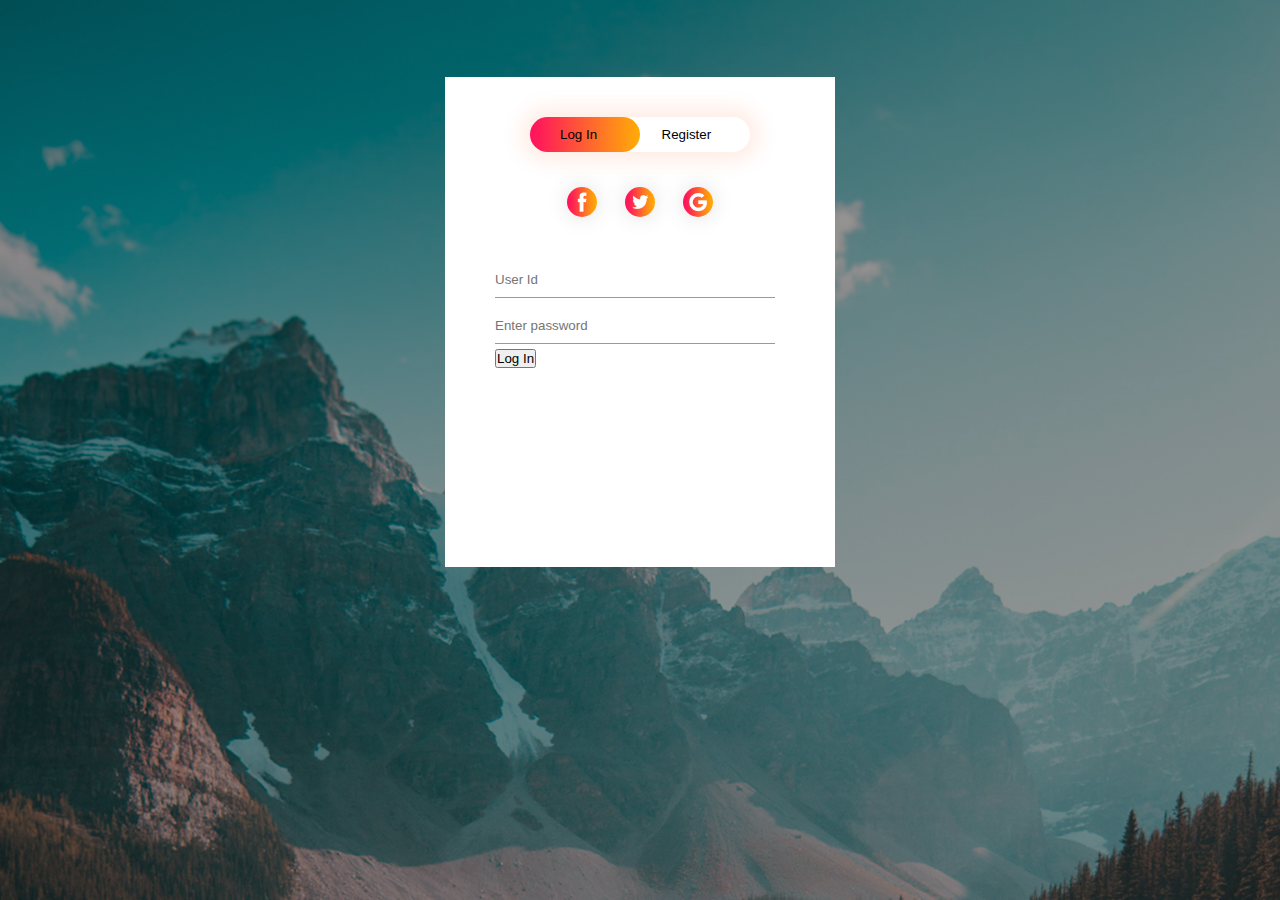
<file: New folder/project1.html>
<!DOCTYPE html>
<html lang="en">
<head>
    <meta charset="UTF-8">
    <meta http-equiv="X-UA-Compatible" content="IE=edge">
    <meta name="viewport" content="width=device-width, initial-scale=1.0">
    <title>build memories</title>
    <link rel="stylesheet" href="Style.css">
</head>
<body>
    <div class="hero">
        <div class="form-box">
            <div class="button-box">
                <div id="btn"></div>
                <button type="button" class="toggle-btn" onclick="login()">Log In</button>
                <button type="button" class="toggle-btn" onclick="register()">Register</button>
            </div>
            <div class="social-icons">
                <img src="fb.png">
                <img src="tw.png">
                <img src="gp.png">
            </div>
            <form id="login" class="input-group">
                <input type="text" class="input-field" placeholder="User Id" required>
                <input type="text" class="input-field" placeholder="Enter password" required>
                <button type="submit" class="sumbit-btn" onclick="login()">Log In</button>
            </form>
            <form  id="register" class="input-group">
                <input type="text" class="input-field" placeholder="User Id" required>
                <input type="email" class="input-field" placeholder="Email Id" required>
                <input type="text" class="input-field" placeholder="Enter your password" required>
                <button type="submit" class="sumbit-btn" onclick="register()">Register</button>
            </form>
        </div>
     </div>
     <script>
     var x=document.getElementById("login");
     var y=document.getElementById("register");
     var z=document.getElementById("btn");
     function register(){
        x.style.left="-400px";
        y.style.left=" 50px";
        z.style.left="110px";
    }
     function login(){
        x.style.left=" 50px";
        y.style.left=" 450px";
        z.style.left=" 0px";   
    }
    </script>
    
</body>
</html>
</file>
<file: New folder/Style.css>
*{
    margin: 0;
    padding: 0;
    font-family: sans-serif ;
}
.hero{
    height: 100%;
    width: 100%;
    background-image: linear-gradient(rgba(0,0,0,0.4),rgba(0,0,0,0.4)),url(banner.jpg);
    background-position: center;
    background-size: cover;
    position: absolute;
}
.form-box{
    width: 380px;
    height: 480px;
    position: relative;
    margin: 6% auto;
    background: #fff;
    padding: 5px;
    overflow: hidden;
}
.button-box{
    width: 220px;
    margin: 35px auto;
    position: relative;
    box-shadow: 0 0 20px 9px #ff61241f;
    border-radius: 30px;
}
.toggle-btn{
    padding: 10px 30px;
    cursor: pointer;
    background: transparent;
    border: 0;
    outline: none;
    position:relative;
} 
#btn{
    top: 0;
    left: 0;
    position: absolute;
    width: 110px;
    height: 100%;
    background: linear-gradient(to right,#ff105f,#ffad06);
    border-radius: 30px;
    transition: .5s;


}
.social-icons{
    margin: 30px auto;
    text-align: center;
}
.social-icons img{
    width: 30px;
    margin: 0 12px;
    box-shadow: 0 0 20px 0 #7f7f7f3d;
    cursor: pointer;
    border-radius: 50%;
    
}
.input-group{
    top:180px;
    position:absolute;
    width: 280px;
    transition: .5s;
}
.input-field{
    width: 100%;
    padding: 10px 0;
    margin: 5px 0;
    border-left: 0;
    border-top: 0;
    border-right: 0;
    border-bottom: 1px solid #999;
    outline: none;
    background:transparent;
}
.submit-btn{
    width: 85%;
    padding: 10px 30px;
    cursor: pointer;
    display: auto;
    margin: auto;
    background:linear-gradient(to right,#ff105f,#ffad06);
    border: 0;
    outline: none;
    border-radius: 30px;
}
span{
    color:#777;
    font-size: 12px;
    bottom: 68px;
    position: absolute;

}
#login{
    left: 50px;   
}
#register{
    left: 450px;
}
</file>
